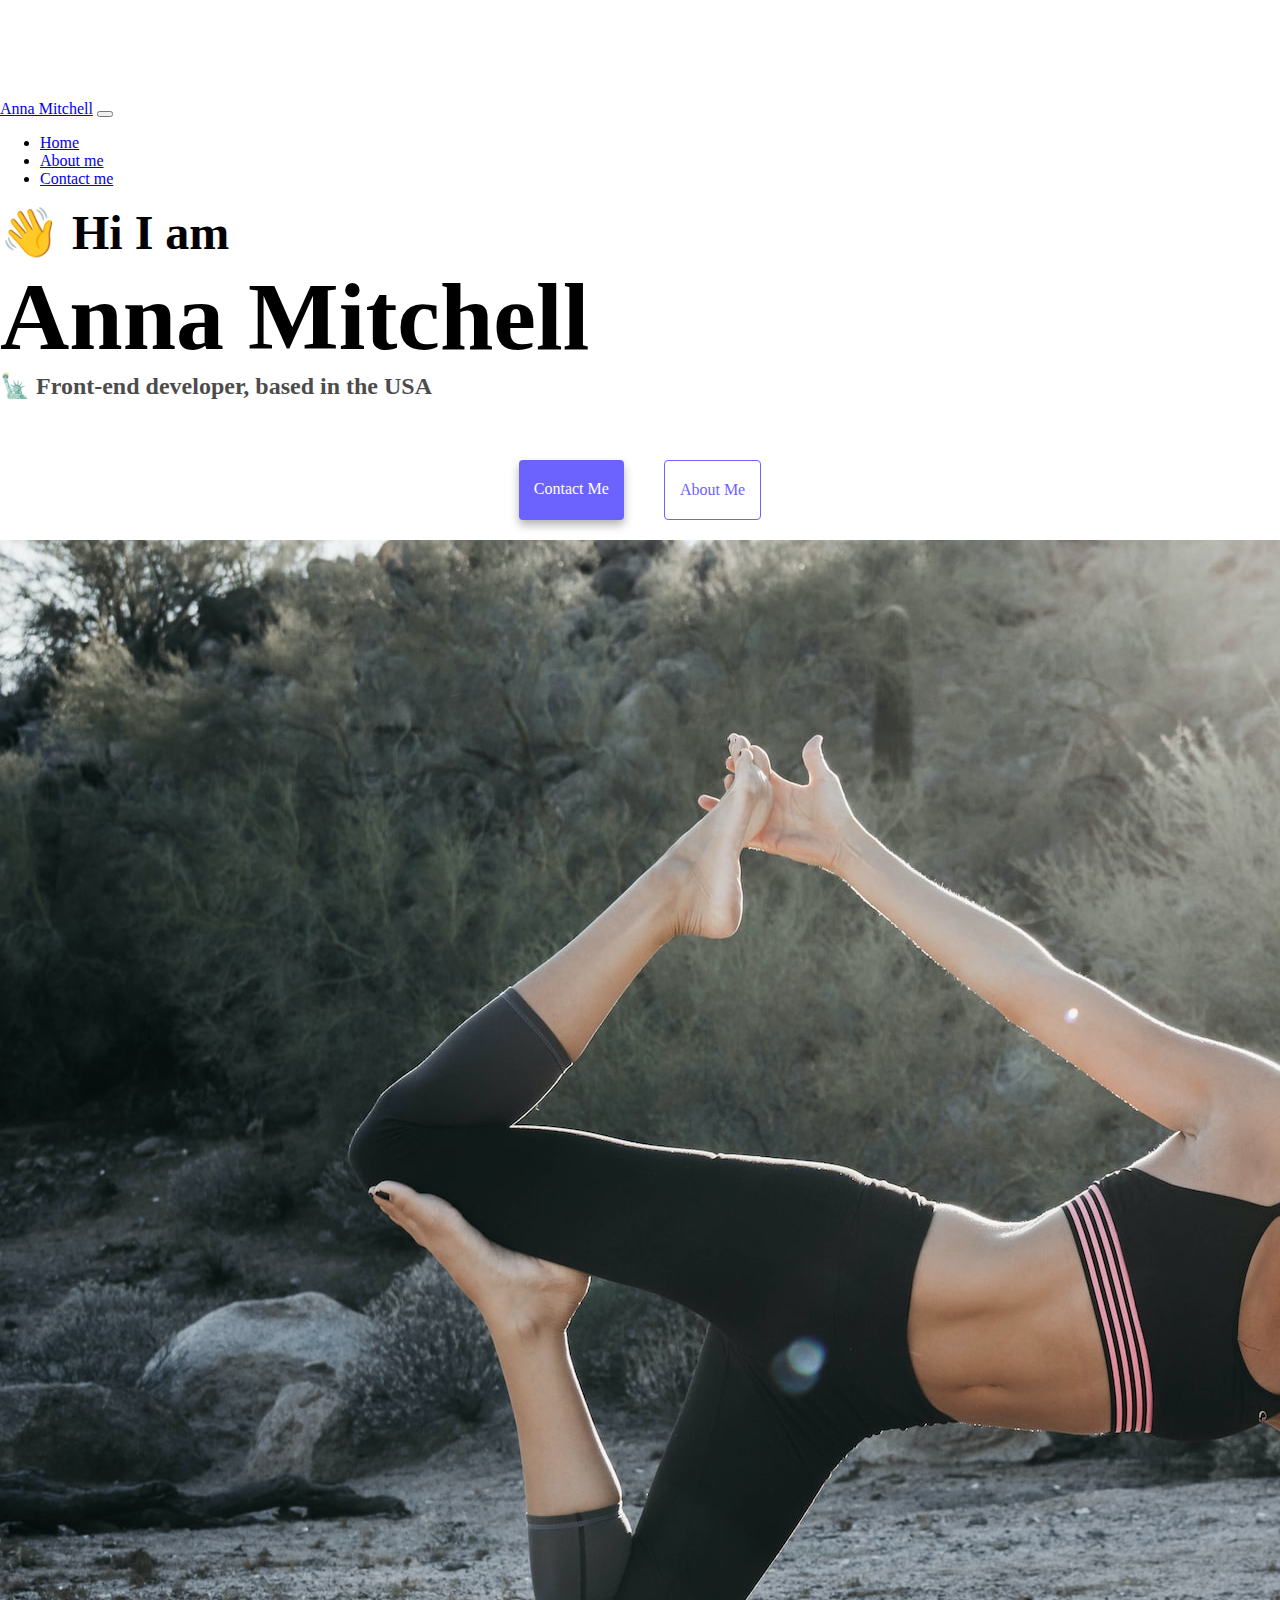
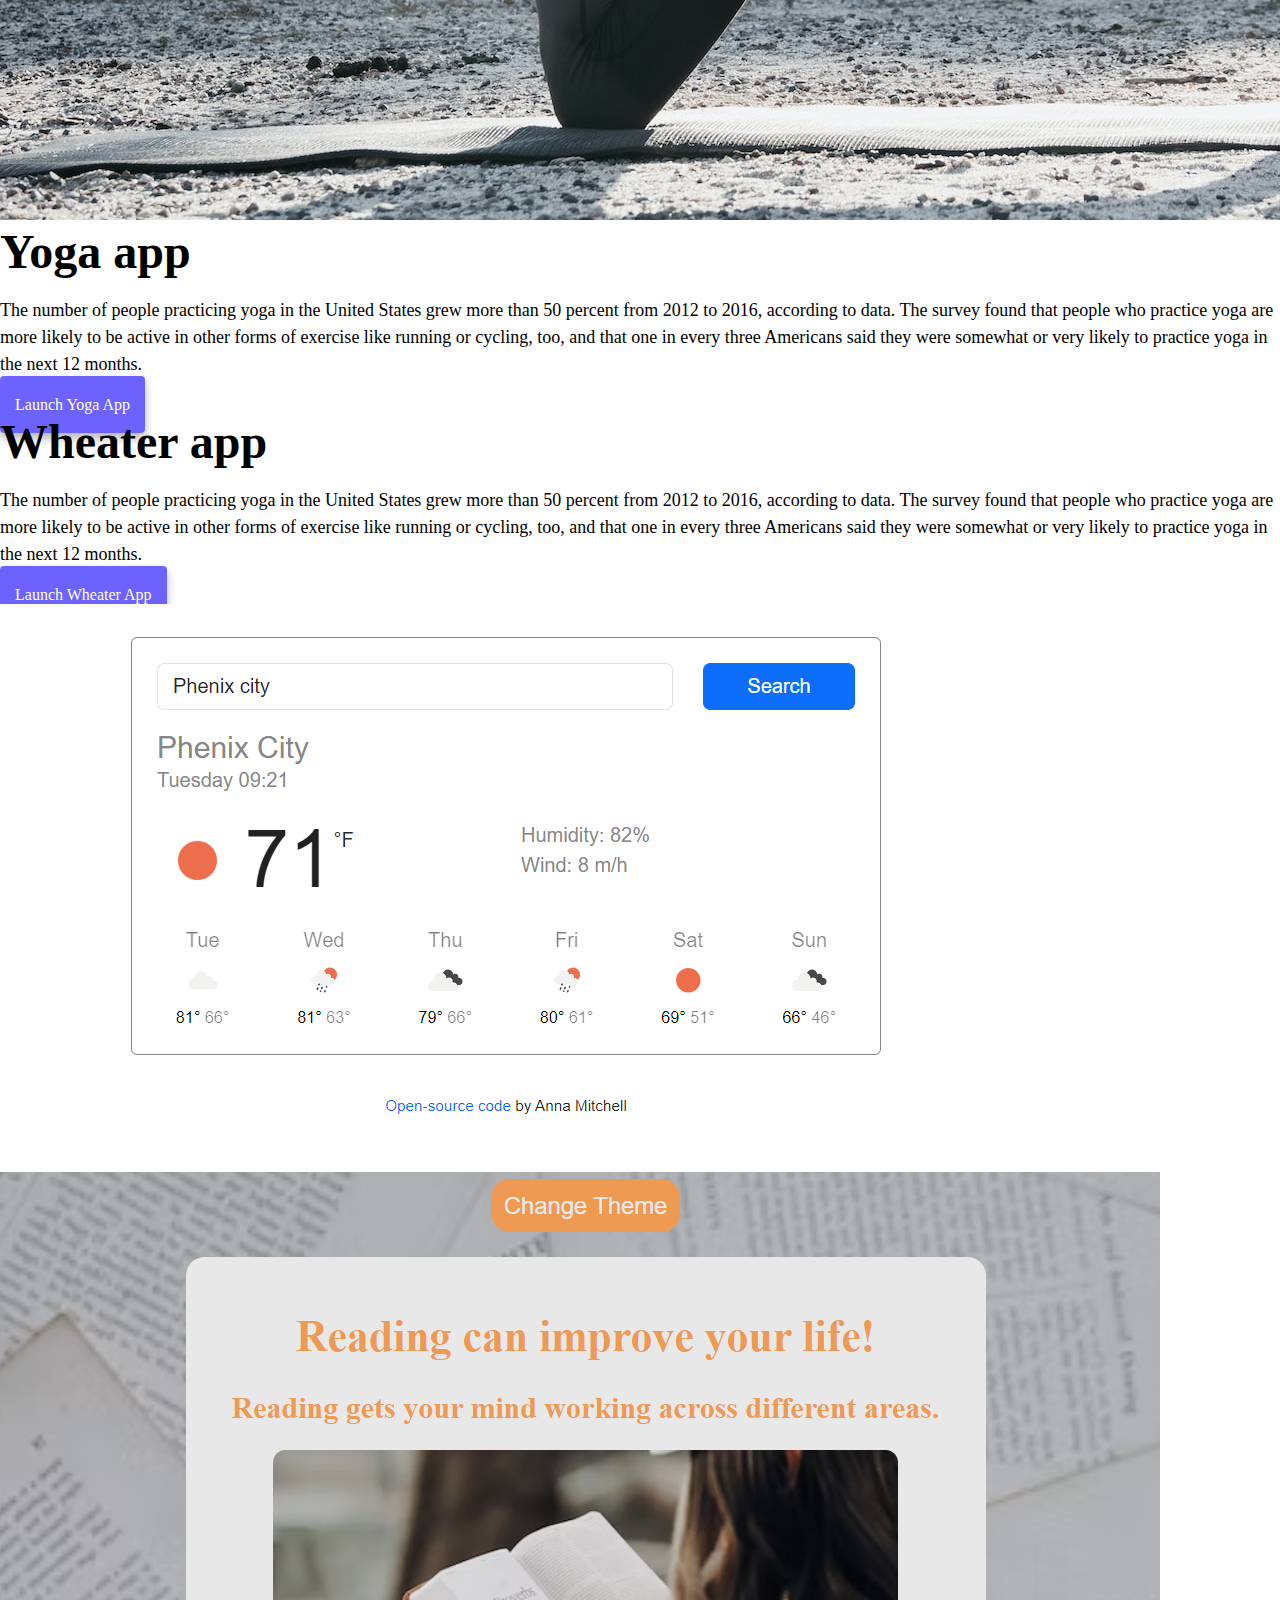
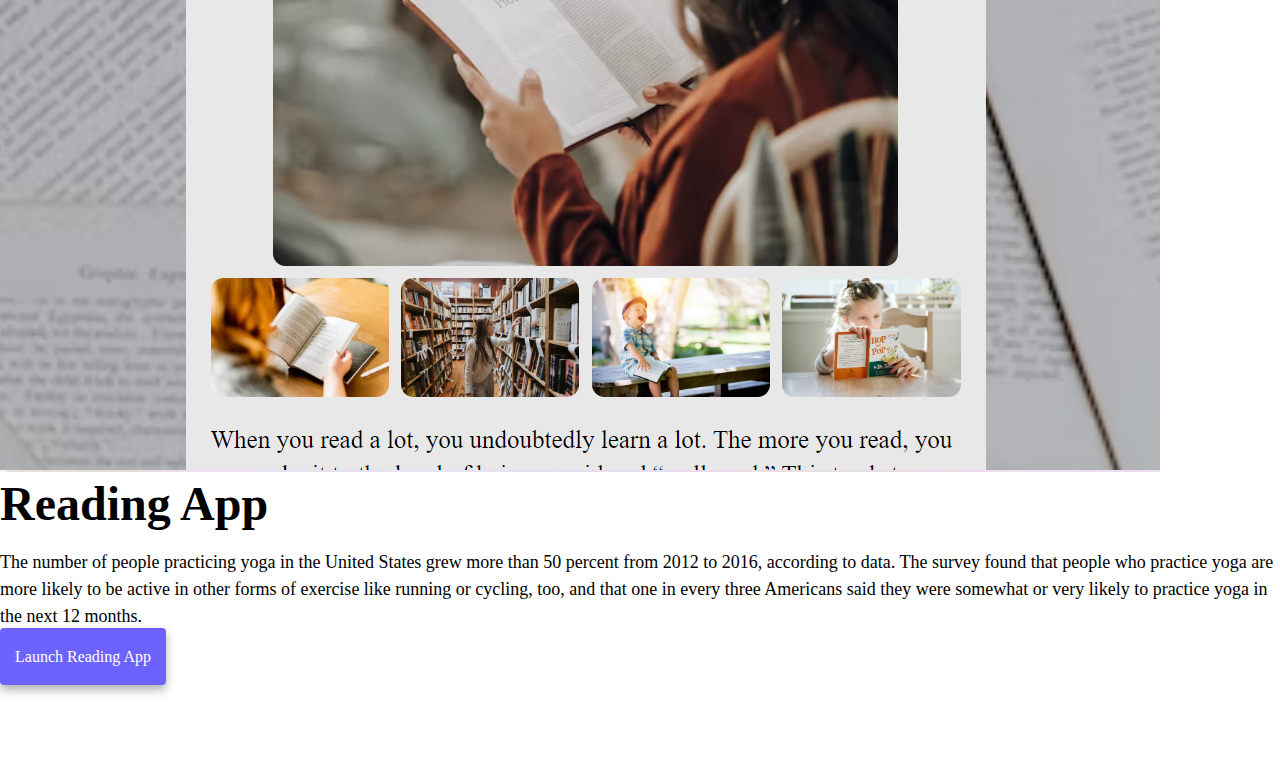
<file: index.html>
<!DOCTYPE html>
<html lang="en">
  <head>
    <meta charset="UTF-8" />
    <meta http-equiv="X-UA-Compatible" content="IE=edge" />
    <meta name="viewport" content="width=device-width, initial-scale=1.0" />
    <meta name="description" content="Anna Mitchell is a front-end developer" />
    <title>Front-end developer Anna Mitchell</title>
    <link
      href="https://cdn.jsdelivr.net/npm/bootstrap@5.3.0-alpha1/dist/css/bootstrap.min.css"
      rel="stylesheet"
      integrity="sha384-GLhlTQ8iRABdZLl6O3oVMWSktQOp6b7In1Zl3/Jr59b6EGGoI1aFkw7cmDA6j6gD"
      crossorigin="anonymous"
    />
    <script
      src="https://cdn.jsdelivr.net/npm/bootstrap@5.3.0-alpha1/dist/js/bootstrap.bundle.min.js"
      integrity="sha384-w76AqPfDkMBDXo30jS1Sgez6pr3x5MlQ1ZAGC+nuZB+EYdgRZgiwxhTBTkF7CXvN"
      crossorigin="anonymous"
    ></script>
    <link rel="stylesheet" href="style.css" />
  </head>
  <body>
    <div class="container">
      <nav class="navbar navbar-expand-lg bg-body-tertiary fixed-top">
        <div class="container">
          <a class="navbar-brand" href="index.html" title="homepage"
            >Anna Mitchell</a
          >
          <button
            class="navbar-toggler"
            type="button"
            data-bs-toggle="collapse"
            data-bs-target="#navbarNav"
            aria-controls="navbarNav"
            aria-expanded="false"
            aria-label="Toggle navigation"
          >
            <span class="navbar-toggler-icon"></span>
          </button>
          <div class="collapse navbar-collapse" id="navbarNav">
            <ul class="navbar-nav">
              <li class="nav-item">
                <a class="nav-link active" aria-current="page" href="index.html"
                  >Home</a
                >
              </li>
              <li class="nav-item">
                <a
                  class="nav-link"
                  href="about.html"
                  title="About Anna Mithcell"
                  >About me</a
                >
              </li>
              <li class="nav-item">
                <a
                  class="nav-link"
                  href="about.html#contact"
                  title="Contact Anna Mitchell"
                  >Contact me</a
                >
              </li>
            </ul>
          </div>
        </div>
      </nav>
      <h2 class="text-center">👋 Hi I am</h2>
      <h1 class="text-center">Anna Mitchell</h1>
      <h3 class="text-center">🗽 Front-end developer, based in the USA</h3>
      <div class="navigation-links mb-5">
        <a href="about.html#contact" class="primary-link" title="Contact me"
          >Contact me</a
        >
        <a href="about.html" class="secondary-link" title="About me"
          >About me</a
        >
      </div>
      <div class="container">
        <div class="row">
          <div class="col-sm-6">
            <img src="yoga-pic.jpg" alt="yoga app" class="img-fluid rounded d-none d-sm-block" />
          </div>
          <div class="col-sm-6">
            <h2 class="mb-3">Yoga app</h2>
            <p>
              The number of people practicing yoga in the United States grew
              more than 50 percent from 2012 to 2016, according to data. The
              survey found that people who practice yoga are more likely to be
              active in other forms of exercise like running or cycling, too,
              and that one in every three Americans said they were somewhat or
              very likely to practice yoga in the next 12 months.
            </p>
            <div class="mt-5">
              <a
                href="about.html#contact"
                class="primary-link"
                title="Launch Yoga App"
                >Launch Yoga App</a
              >
            </div>
          </div>
        </div>
        <div class="row mt-5">
          <div class="col-sm-6">
            <h2 class="mb-3">Wheater app</h2>
            <p>
              The number of people practicing yoga in the United States grew
              more than 50 percent from 2012 to 2016, according to data. The
              survey found that people who practice yoga are more likely to be
              active in other forms of exercise like running or cycling, too,
              and that one in every three Americans said they were somewhat or
              very likely to practice yoga in the next 12 months.
            </p>
            <div class="mt-5">
              <a
                href="about.html#contact"
                class="primary-link"
                title="Launch Wheater App"
                >Launch Wheater App</a
              >
            </div>
          </div>
          <div class="col-sm-6">
            <img
              src="Weather-app.png"
              alt="Weather app"
              class="img-fluid mt-2 rounded d-none d-sm-block"
            />
          </div>
        </div>
        <div class="row mt-5">
          <div class="col-sm-6">
            <img
              src="Reading-app.png"
              alt="Reading app"
              class="img-fluid rounded d-none d-sm-block"
            />
          </div>
          <div class="col-sm-6">
            <h2 class="mb-3">Reading App</h2>
            <p>
              The number of people practicing yoga in the United States grew
              more than 50 percent from 2012 to 2016, according to data. The
              survey found that people who practice yoga are more likely to be
              active in other forms of exercise like running or cycling, too,
              and that one in every three Americans said they were somewhat or
              very likely to practice yoga in the next 12 months.
            </p>
            <div class="mt-5">
              <a
                href="about.html#contact"
                class="primary-link"
                title="Launch Reading App"
                >Launch Reading App</a
              >
            </div>
          </div>
        </div>
      </div>
    </div>
  </body>
</html>
</file>
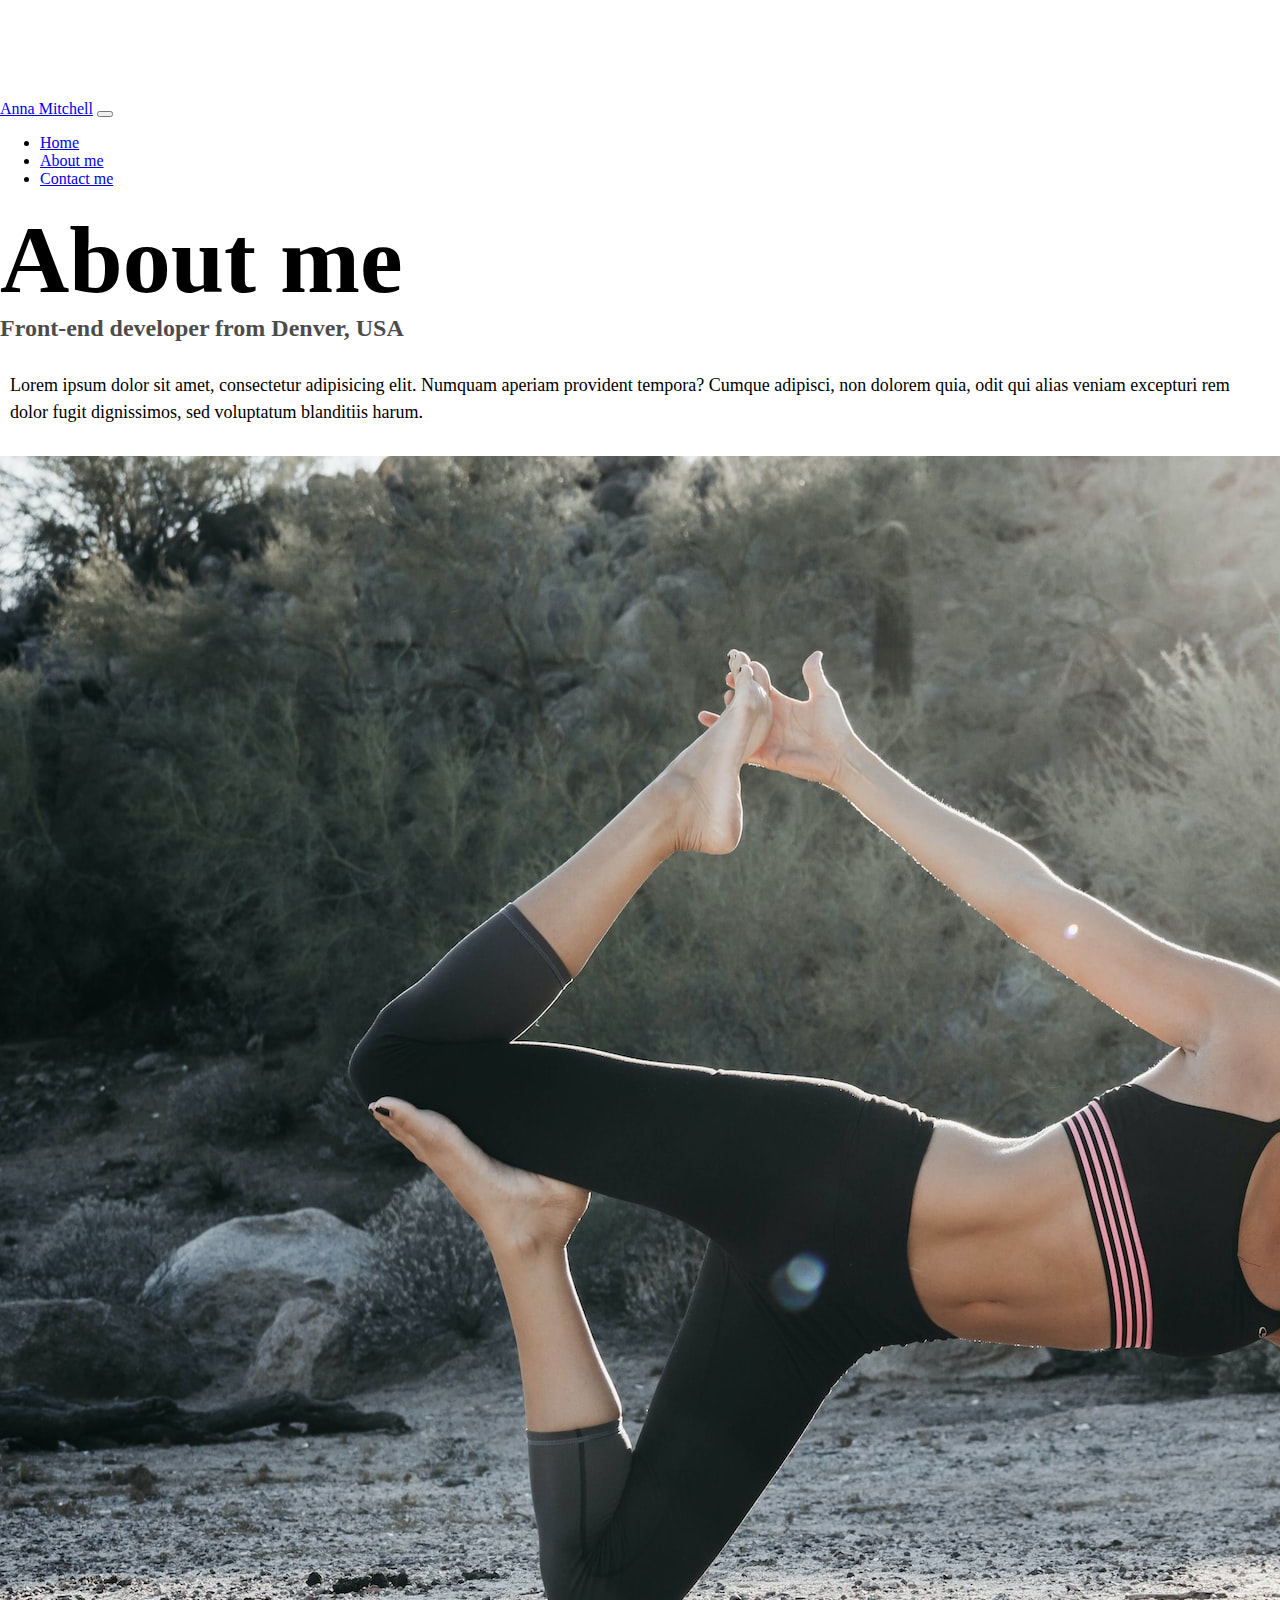
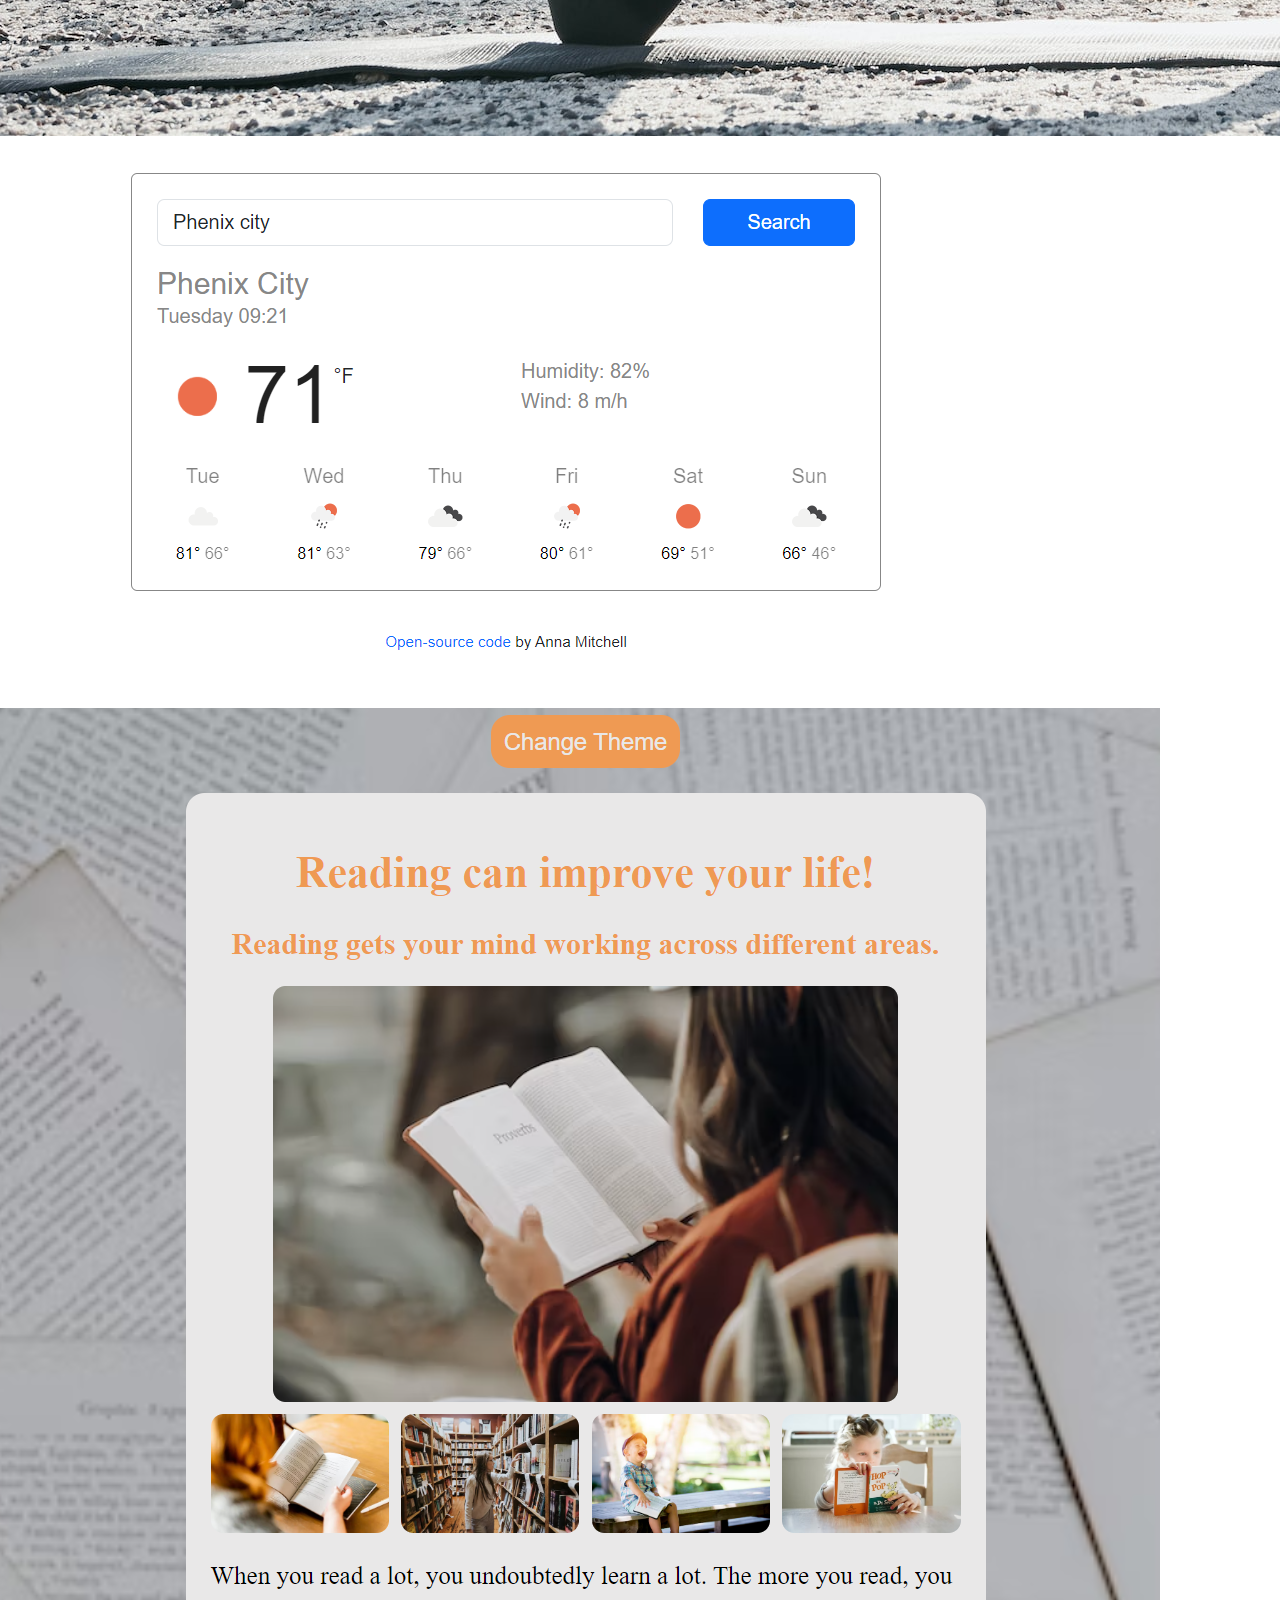
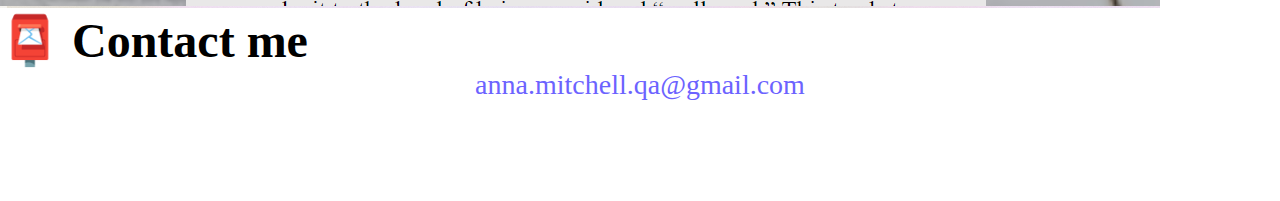
<file: about.html>
<!DOCTYPE html>
<html lang="en">
  <head>
    <meta charset="UTF-8" />
    <meta http-equiv="X-UA-Compatible" content="IE=edge" />
    <meta name="viewport" content="width=device-width, initial-scale=1.0" />
    <meta name="description" content="About Anna Mitchell, front-end developer based in Alabama, USA" />
    <link
      href="https://cdn.jsdelivr.net/npm/bootstrap@5.3.0-alpha1/dist/css/bootstrap.min.css"
      rel="stylesheet"
      integrity="sha384-GLhlTQ8iRABdZLl6O3oVMWSktQOp6b7In1Zl3/Jr59b6EGGoI1aFkw7cmDA6j6gD"
      crossorigin="anonymous"
    />
    <script
      src="https://cdn.jsdelivr.net/npm/bootstrap@5.3.0-alpha1/dist/js/bootstrap.bundle.min.js"
      integrity="sha384-w76AqPfDkMBDXo30jS1Sgez6pr3x5MlQ1ZAGC+nuZB+EYdgRZgiwxhTBTkF7CXvN"
      crossorigin="anonymous"
    ></script>
    <link rel="stylesheet" href="style.css" />
    <title>About Anna Mitchell</title>
  </head>
  <body>
    <nav class="navbar navbar-expand-lg bg-body-tertiary fixed-top">
      <div class="container">
        <a class="navbar-brand" href="index.html" title="homepage"
          >Anna Mitchell</a
        >
        <button
          class="navbar-toggler"
          type="button"
          data-bs-toggle="collapse"
          data-bs-target="#navbarNav"
          aria-controls="navbarNav"
          aria-expanded="false"
          aria-label="Toggle navigation"
        >
          <span class="navbar-toggler-icon"></span>
        </button>
        <div class="collapse navbar-collapse" id="navbarNav">
          <ul class="navbar-nav">
            <li class="nav-item">
              <a class="nav-link" aria-current="page" href="index.html">Home</a>
            </li>
            <li class="nav-item">
              <a
                class="nav-link active"
                href="about.html"
                title="About Anna Mithcell"
                >About me</a
              >
            </li>
            <li class="nav-item">
              <a
                class="nav-link"
                href="about.html#contact"
                title="Contact Anna Mitchell"
                >Contact me</a
              >
            </li>
          </ul>
        </div>
      </div>
    </nav>
    <h1 class="text-center mt-5">About me</h1>
    <h3 class="text-center">Front-end developer from Denver, USA</h3>
    <div class="about-paragraphs text-center">
      <p>
        Lorem ipsum dolor sit amet, consectetur adipisicing elit. Numquam
        aperiam provident tempora? Cumque adipisci, non dolorem quia, odit qui
        alias veniam excepturi rem dolor fugit dignissimos, sed voluptatum
        blanditiis harum.
      </p>
    </div>
    <div class="container mb-5">
      <div class="row">
        <div class="col-md-4">
          <img
            src="yoga-pic.jpg"
            alt="yoga app"
            class="img-fluid p-2 mb-5 shadow rounded"
          />
        </div>
        <div class="col-md-4">
          <img
            src="Weather-app.png"
            alt="Weather app"
            class="img-fluid p-2 mb-5 shadow rounded"
          />
        </div>
        <div class="col-md-4">
          <img
            src="Reading-app.png"
            alt="Reading app"
            class="img-fluid p-2 mb-5 shadow rounded"
          />
        </div>
      </div>
    </div>
    <div id="contact">
      <h2 class="text-center" id="contact">📮 Contact me</h2>
      <a
        href="mailto:anna.mitchell.qa@gmail.com"
        class="email-link"
        title="email link"
      >
        anna.mitchell.qa@gmail.com</a
      >
    </div>
  </body>
</html>
</file>
<file: style.css>
:root {
  --primary-color: #6c63ff;
  --secondary-color: #f5f2fe;
  --box-shadow: 0 5px 10px rgba(0, 0, 0, 0.3);
}
body {
	margin: 100px 0;
}

h1,
h2,
h3 {
  margin: 0;
}

h1 {
  font-size: 96px;
}

h2 {
  font-size: 48px;
}

h3 {
  font-size: 24px;
  opacity: 0.7;
}

p {
  font-size: 18px;
  line-height: 1.5;
}

.navigation-links {
  display: flex;
  margin-top: 40px;
  justify-content: center;
}

.navigation-links a {
  margin: 20px;
}

.primary-link {
  border-radius: 4px;
  padding: 20px 15px;
  text-decoration: none;
  text-transform: capitalize;
  background: var(--primary-color);
  box-shadow: var(--box-shadow);
  color: white;
}

.secondary-link {
  border-radius: 4px;
  padding: 20px 15px;
  text-decoration: none;
  text-transform: capitalize;
  color: var(--primary-color);
  border: 1px solid var(--primary-color);
}

.homepage-link {
  color: var(--primary-color);
  text-align: center;
  display: block;
}

.about-paragraphs {
  margin: 30px 0;
}

.about-paragraphs p {
  margin: 10px;
}

.email-link {
  display: flex;
  justify-content: center;
  color: var(--primary-color);
  font-size: 28px;
  text-decoration: none;
}

.email-link:hover {
  text-decoration: underline;
}
@media (max-width: 576px) {
  h1 {
    font-size: 48px;
    line-height: 1.5;
  }
  h2 {
    font-size: 36px;
    text-align: center;
  }
  p {
    text-align: center;
  }
  .primary-link {
    display: block;
    text-align: center;
  }
}
</file>
